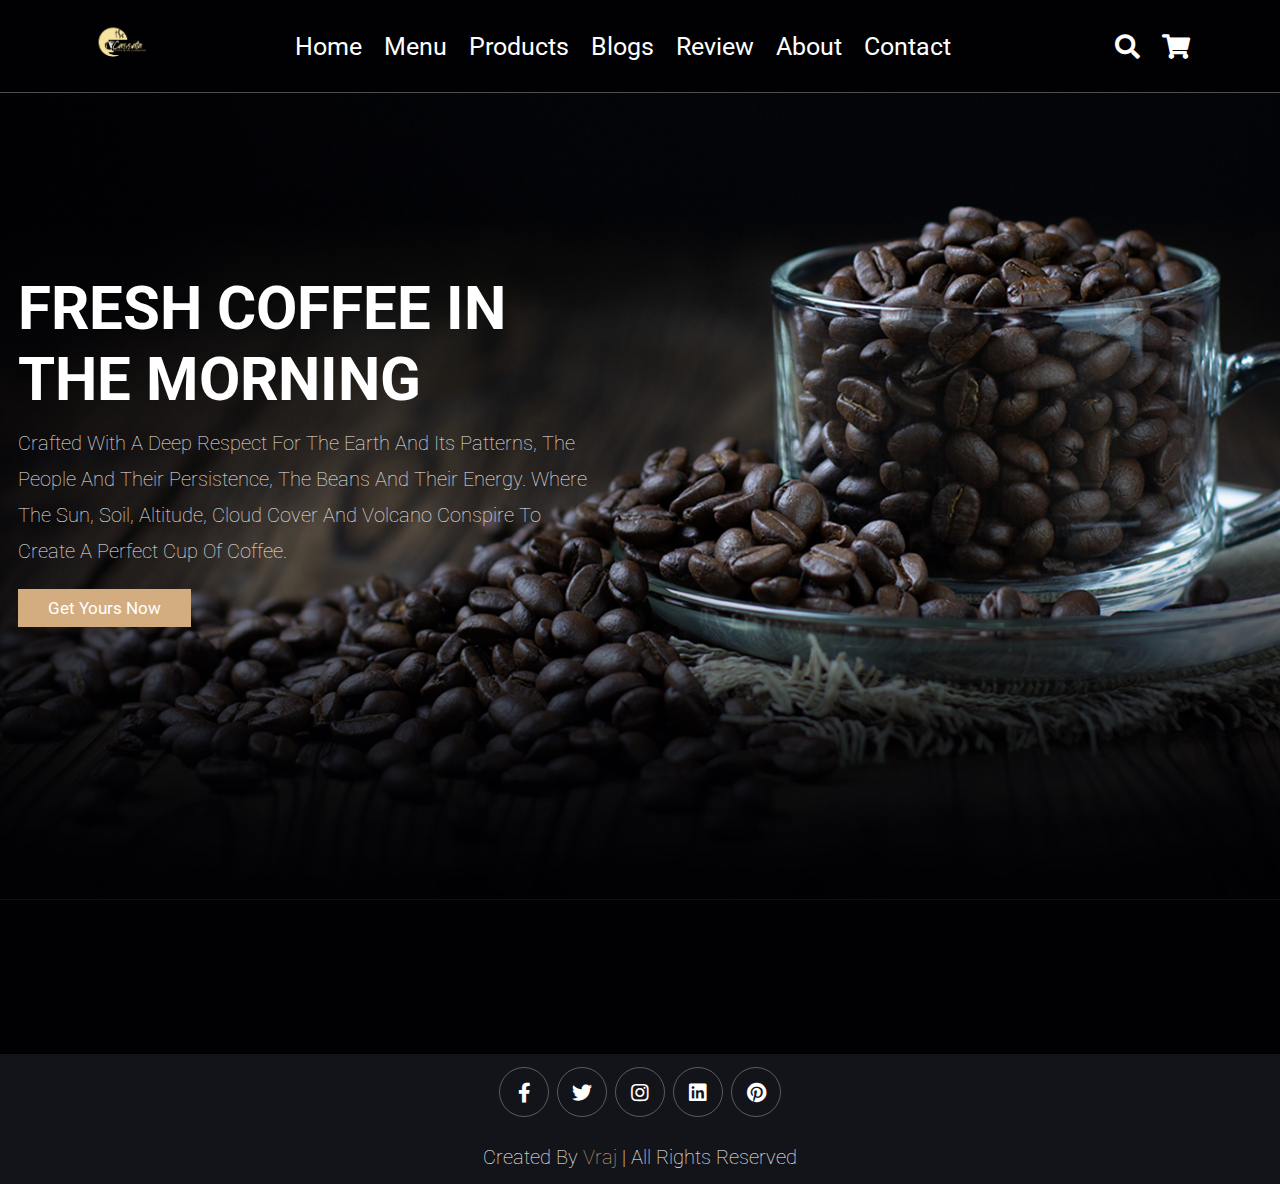
<file: index.html>
<!DOCTYPE html>
<html lang="en">

<head>
    <meta charset="UTF-8">
    <meta http-equiv="X-UA-Compatible" content="IE=edge">
    <meta name="viewport" content="width=device-width, initial-scale=1.0">
    <title>coffee shop VK2</title>

    <!-- font awesome cdn link  -->
    <link rel="stylesheet" href="https://cdnjs.cloudflare.com/ajax/libs/font-awesome/5.15.4/css/all.min.css">

    <!-- custom css file link  -->
    <link rel="stylesheet" href="style.css">


    <!-- link for js
    <script src="js1.js"></script>-->

</head>

<body>
    <!-- header section starts  -->

    <header class="header">

        <a href="index.html" class="logo">
            <img src="logo.png" alt="">
        </a>

        <nav class="navbar">
            <a href="index.html">home</a>
            <a href="menu.html" >menu</a>
            <a href="product.html" >products</a>
            <a href="blogs.html" >blogs</a>
            <a href="review.html" >review</a>
            <a href="about.html" >about</a>
            <a href="contact.html" >contact</a>

        </nav>

        <div class="icons">
            <div class="fas fa-search" id="search-btn"></div>
            <div class="fas fa-shopping-cart" id="cart-btn"></div>
            <div class="fas fa-bars" id="menu-btn"></div>
        </div>

        <div class="search-form">
            <input type="search" id="search-box" placeholder="search here...">
            <label for="search-box" class="fas fa-search"></label>
        </div>

        <div class="cart-items-container">
            <div class="cart-item">
                <span class="fas fa-times"></span>
                <img src="menu-4.png" alt="">
                <div class="content">
                    <h3>MOCHA</h3>
                    <div class="price">Rs.199/-</div>
                </div>
            </div>
            <div class="cart-item">
                <span class="fas fa-times"></span>
                <img src="menu-5.png" alt="">
                <div class="content">
                    <h3>LATTE</h3>
                    <div class="price">Rs.199/-</div>
                </div>
            </div>


            <a href="#" class="btn">checkout now</a>
        </div>

    </header>

    <!-- header section ends -->
    <!-- home section starts  -->

    <section class="home" id="home">

        <div class="content">
            <h3>fresh coffee in the morning</h3>
            <p>Crafted with a deep respect for the earth and its patterns, the people and their persistence, the beans
                and their energy. Where the sun, soil, altitude, cloud cover and volcano conspire to create a perfect
                cup of coffee.</p>
            <a href="#" class="btn">get yours now</a>
        </div>

    </section>

    <!-- home section ends -->

    <!-- footer section starts  -->

    <section class="footer">

        <div class="share">
            <a href="https://www.facebook.com/login/" class="fab fa-facebook-f"></a>
            <a href="#" class="fab fa-twitter"></a>
            <a href="#" class="fab fa-instagram"></a>
            <a href="#" class="fab fa-linkedin"></a>
            <a href="#" class="fab fa-pinterest"></a>
        </div>



        <div class="credit">created by <span>Vraj</span> | all rights reserved</div>

    </section>
   


    <!-- footer section ends -->
</body>
<script src="js1.js"></script>
</html>
</file>
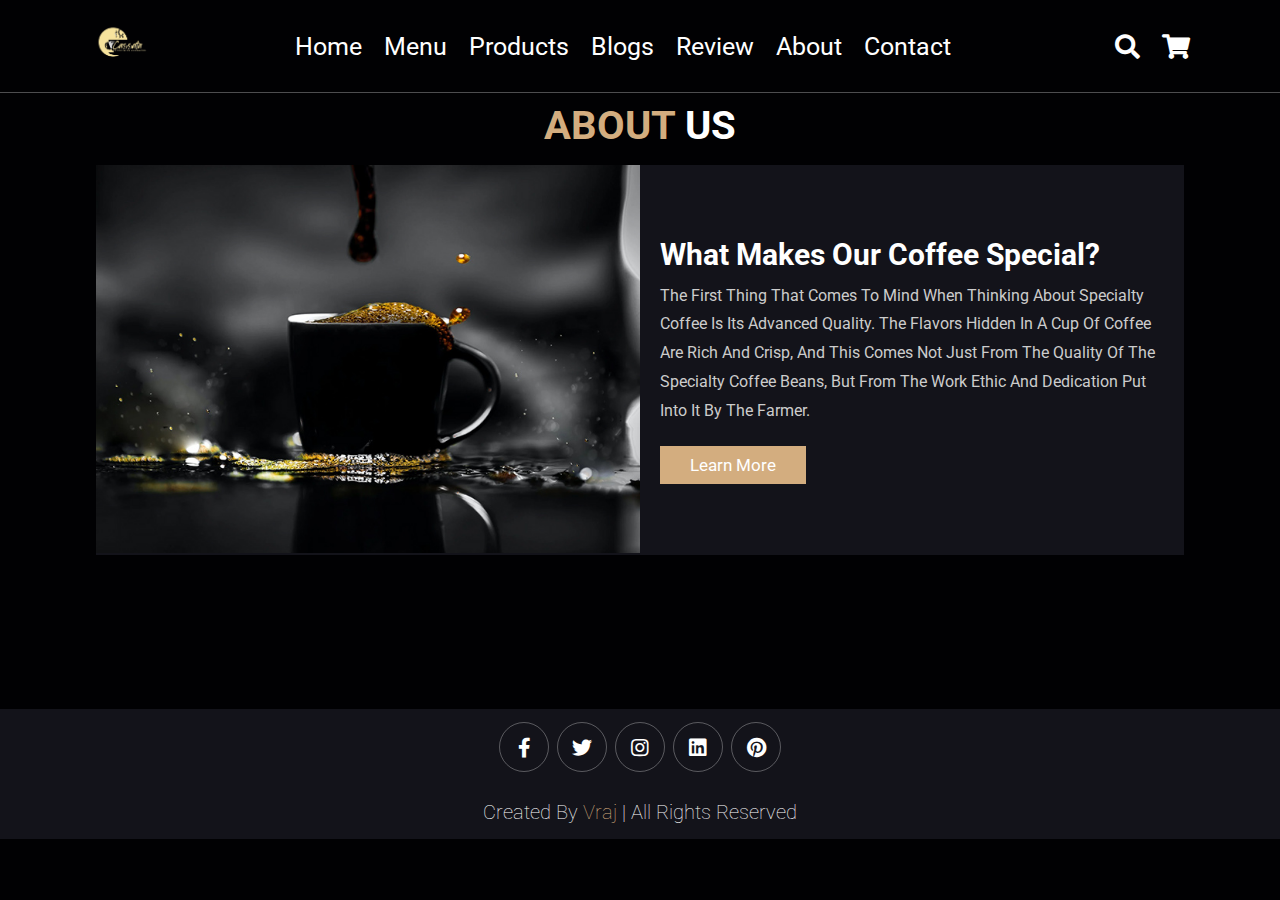
<file: about.html>
<!DOCTYPE html>
<html lang="en">

<head>
    <meta charset="UTF-8">
    <meta http-equiv="X-UA-Compatible" content="IE=edge">
    <meta name="viewport" content="width=device-width, initial-scale=1.0">
    <title>About Us</title>

    <!-- font awesome cdn link  -->
    <link rel="stylesheet" href="https://cdnjs.cloudflare.com/ajax/libs/font-awesome/5.15.4/css/all.min.css">

    <!-- custom css file link  -->
    <link rel="stylesheet" href="style.css">

    
</head>

<body>
    <!-- header section starts  -->

    <header class="header">

        <a href="index.html" class="logo">
            <img src="logo.png" alt="">
        </a>

        <nav class="navbar">
            <a href="index.html">home</a>
            <a href="menu.html" >menu</a>
            <a href="product.html" >products</a>
            <a href="blogs.html" >blogs</a>
            <a href="review.html" >review</a>
            <a href="about.html" >about</a>
            <a href="contact.html" >contact</a>

        </nav>

        <div class="icons">
            <div class="fas fa-search" id="search-btn"></div>
            <div class="fas fa-shopping-cart" id="cart-btn"></div>
            <div class="fas fa-bars" id="menu-btn"></div>
        </div>

        <div class="search-form">
            <input type="search" id="search-box" placeholder="search here...">
            <label for="search-box" class="fas fa-search"></label>
        </div>

        <div class="cart-items-container">
            <div class="cart-item">
                <span class="fas fa-times"></span>
                <img src="menu-4.png" alt="">
                <div class="content">
                    <h3>MOCHA</h3>
                    <div class="price">Rs.199/-</div>
                </div>
            </div>
            <div class="cart-item">
                <span class="fas fa-times"></span>
                <img src="menu-5.png" alt="">
                <div class="content">
                    <h3>LATTE</h3>
                    <div class="price">Rs.199/-</div>
                </div>
            </div>


            <a href="#" class="btn">checkout now</a>
        </div>

    </header>
    <!-- header section ends  -->
    
    <!-- about section starts  -->


    <section class="about" id="about">

        <h1 class="heading"> <span>about</span> us </h1>

        <div class="row">

            <div class="image">
                <img src="about-img.jpeg" alt="">
            </div>

            <div class="content">
                <h3>what makes our coffee special?</h3>
                <p>The first thing that comes to mind when thinking about specialty coffee is its advanced quality. The
                    flavors hidden in a cup of coffee are rich and crisp, and this comes not just from the quality of
                    the specialty coffee beans, but from the work ethic and dedication put into it by the farmer.</p>
                <a href="#" class="btn">learn more</a>
            </div>

        </div>

    </section>
    <!-- about section ends -->

    <!-- footer section starts  -->

    <section class="footer">

        <div class="share">
            <a href="https://www.facebook.com/login/" class="fab fa-facebook-f"></a>
            <a href="#" class="fab fa-twitter"></a>
            <a href="#" class="fab fa-instagram"></a>
            <a href="#" class="fab fa-linkedin"></a>
            <a href="#" class="fab fa-pinterest"></a>
        </div>



        <div class="credit">created by <span>Vraj</span> | all rights reserved</div>

    </section>

    <!-- footer section ends -->
</body>
 <!-- link for js-->
 <script src="js1.js"></script>
</html>
</file>
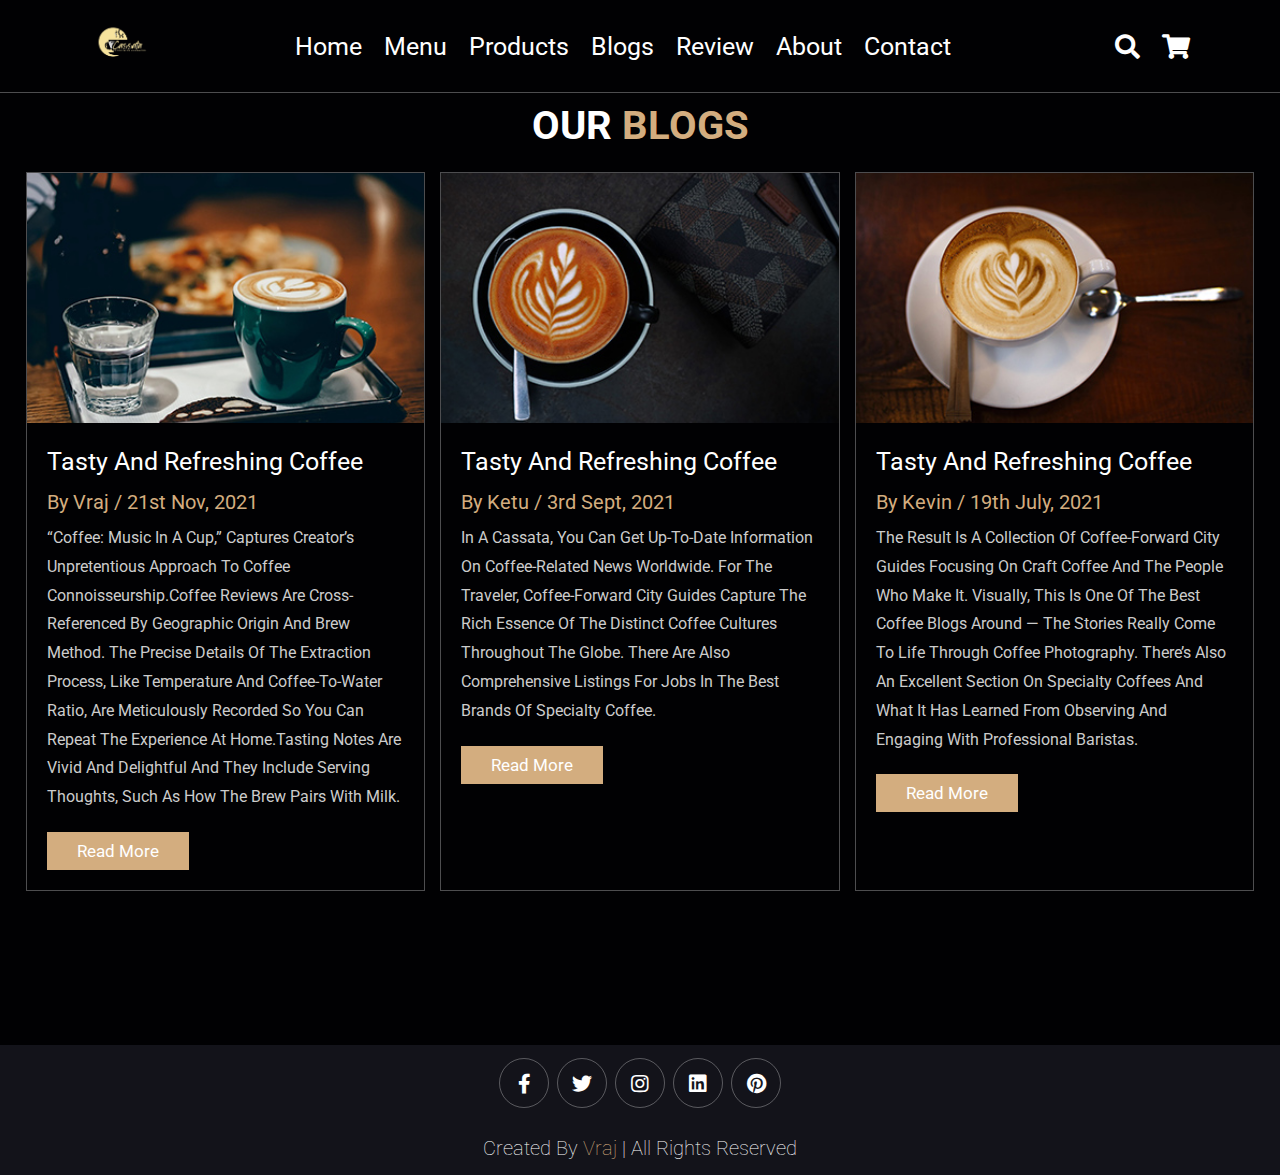
<file: blogs.html>
<!DOCTYPE html>
<html lang="en">

<head>
    <meta charset="UTF-8">
    <meta http-equiv="X-UA-Compatible" content="IE=edge">
    <meta name="viewport" content="width=device-width, initial-scale=1.0">
    <title>Blogs</title>

    <!-- font awesome cdn link  -->
    <link rel="stylesheet" href="https://cdnjs.cloudflare.com/ajax/libs/font-awesome/5.15.4/css/all.min.css">

    <!-- custom css file link  -->
    <link rel="stylesheet" href="style.css">


   
</head>

<body>
    <!-- header section starts  -->

    <header class="header">

        <a href="index.html" class="logo">
            <img src="logo.png" alt="">
        </a>

        <nav class="navbar">
            <a href="index.html">home</a>
            <a href="menu.html" >menu</a>
            <a href="product.html" >products</a>
            <a href="blogs.html" >blogs</a>
            <a href="review.html" >review</a>
            <a href="about.html" >about</a>
            <a href="contact.html" >contact</a>

        </nav>

        <div class="icons">
            <div class="fas fa-search" id="search-btn"></div>
            <div class="fas fa-shopping-cart" id="cart-btn"></div>
            <div class="fas fa-bars" id="menu-btn"></div>
        </div>

        <div class="search-form">
            <input type="search" id="search-box" placeholder="search here...">
            <label for="search-box" class="fas fa-search"></label>
        </div>

        <div class="cart-items-container">
            <div class="cart-item">
                <span class="fas fa-times"></span>
                <img src="menu-4.png" alt="">
                <div class="content">
                    <h3>MOCHA</h3>
                    <div class="price">Rs.199/-</div>
                </div>
            </div>
            <div class="cart-item">
                <span class="fas fa-times"></span>
                <img src="menu-5.png" alt="">
                <div class="content">
                    <h3>LATTE</h3>
                    <div class="price">Rs.199/-</div>
                </div>
            </div>


            <a href="#" class="btn">checkout now</a>
        </div>

    </header>
    <!-- header section ends  -->
    <!-- blogs section starts  -->

    <section class="blogs" id="blogs">

        <h1 class="heading"> our <span>blogs</span> </h1>

        <div class="box-container">

            <div class="box">
                <div class="image">
                    <img src="blog-1.jpeg" alt="">
                </div>
                <div class="content">
                    <a href="#" class="title">tasty and refreshing coffee</a>
                    <span>by Vraj / 21st Nov, 2021</span>
                    <p>“Coffee: Music in a Cup,” captures creator’s unpretentious approach to coffee
                        connoisseurship.Coffee reviews are cross-referenced by geographic origin and brew method.
                        The precise details of the extraction process, like temperature and coffee-to-water ratio, are
                        meticulously recorded so you can repeat the experience at home.Tasting notes are vivid and
                        delightful and they include serving thoughts, such as how the brew pairs with milk.</p>
                    <a href="#" class="btn">read more</a>
                </div>
            </div>

            <div class="box">
                <div class="image">
                    <img src="blog-2.jpeg" alt="">
                </div>
                <div class="content">
                    <a href="#" class="title">tasty and refreshing coffee</a>
                    <span>by Ketu / 3rd sept, 2021</span>
                    <p>In a Cassata, you can get up-to-date information on coffee-related news worldwide. For the
                        traveler, coffee-forward city guides capture the rich essence of the distinct coffee cultures
                        throughout the globe. There are also comprehensive listings for jobs in the best brands of
                        specialty coffee.</p>
                    <a href="#" class="btn">read more</a>
                </div>
            </div>

            <div class="box">
                <div class="image">
                    <img src="blog-3.jpeg" alt="">
                </div>
                <div class="content">
                    <a href="#" class="title">tasty and refreshing coffee</a>
                    <span>by Kevin / 19th july, 2021</span>
                    <p>The result is a collection of coffee-forward city guides focusing on craft coffee and the people
                        who make it. Visually, this is one of the best coffee blogs around — the stories really come to
                        life through coffee photography. There’s also an excellent section on specialty coffees
                        and what it has learned from observing and engaging with professional baristas.</p>
                    <a href="#" class="btn">read more</a>
                </div>
            </div>

        </div>

    </section>

    <!-- blogs section ends -->


    <!-- footer section starts  -->

    <section class="footer">

        <div class="share">
            <a href="https://www.facebook.com/login/" class="fab fa-facebook-f"></a>
            <a href="#" class="fab fa-twitter"></a>
            <a href="#" class="fab fa-instagram"></a>
            <a href="#" class="fab fa-linkedin"></a>
            <a href="#" class="fab fa-pinterest"></a>
        </div>



        <div class="credit">created by <span>Vraj</span> | all rights reserved</div>

    </section>

    <!-- footer section ends -->
</body>
 <!-- link for js-->
 <script src="js1.js"></script>
</html>
</file>
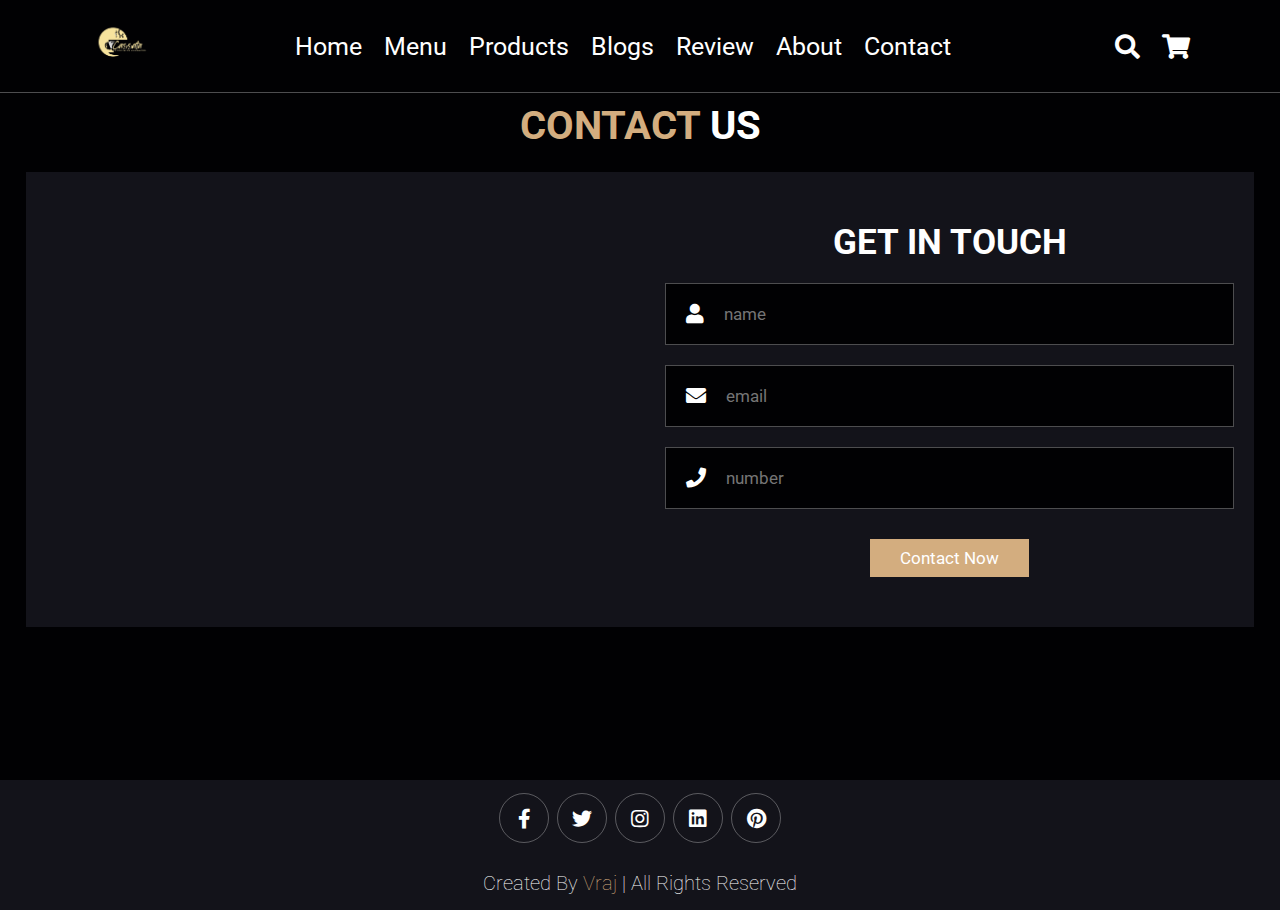
<file: contact.html>
<!DOCTYPE html>
<html lang="en">

<head>
    <meta charset="UTF-8">
    <meta http-equiv="X-UA-Compatible" content="IE=edge">
    <meta name="viewport" content="width=device-width, initial-scale=1.0">
    <title>contact</title>

    <!-- font awesome cdn link  -->
    <link rel="stylesheet" href="https://cdnjs.cloudflare.com/ajax/libs/font-awesome/5.15.4/css/all.min.css">

    <!-- custom css file link  -->
    <link rel="stylesheet" href="style.css">


    <!-- link for js-->
    <script src="js1.js"></script>
</head>

<body>
    <!-- header section starts  -->

    <header class="header">

        <a href="index.html" class="logo">
            <img src="logo.png" alt="">
        </a>

        <nav class="navbar">
            <a href="index.html">home</a>
            <a href="menu.html" >menu</a>
            <a href="product.html" >products</a>
            <a href="blogs.html" >blogs</a>
            <a href="review.html" >review</a>
            <a href="about.html" >about</a>
            <a href="contact.html" >contact</a>

        </nav>

        <div class="icons">
            <div class="fas fa-search" id="search-btn"></div>
            <div class="fas fa-shopping-cart" id="cart-btn"></div>
            <div class="fas fa-bars" id="menu-btn"></div>
        </div>

        <div class="search-form">
            <input type="search" id="search-box" placeholder="search here...">
            <label for="search-box" class="fas fa-search"></label>
        </div>

        <div class="cart-items-container">
            <div class="cart-item">
                <span class="fas fa-times"></span>
                <img src="menu-4.png" alt="">
                <div class="content">
                    <h3>MOCHA</h3>
                    <div class="price">Rs.199/-</div>
                </div>
            </div>
            <div class="cart-item">
                <span class="fas fa-times"></span>
                <img src="menu-5.png" alt="">
                <div class="content">
                    <h3>LATTE</h3>
                    <div class="price">Rs.199/-</div>
                </div>
            </div>


            <a href="#" class="btn">checkout now</a>
        </div>

    </header>
    <!-- header section ends  -->
    <!-- contact section starts  -->

    <section class="contact" id="contact">

        <h1 class="heading"> <span>contact</span> us </h1>

        <div class="row">

            <iframe class="map"
                src="https://www.google.com/maps/embed?pb=!1m18!1m12!1m3!1d29373.765509953602!2d72.61145914487138!3d23.03402553086318!2m3!1f0!2f0!3f0!3m2!1i1024!2i768!4f13.1!3m3!1m2!1s0x395e868fa8596d0f%3A0xdec188f84761ba05!2sBapunagar%2C%20Ahmedabad%2C%20Gujarat%20380038!5e0!3m2!1sen!2sin!4v1665220913509!5m2!1sen!2sin"
                width="600" height="450" style="border:0;" allowfullscreen="" loading="lazy"
                referrerpolicy="no-referrer-when-downgrade"></iframe>
            <form action="">
                <h3>get in touch</h3>
                <div class="inputBox">
                    <span class="fas fa-user"></span>
                    <input type="text" placeholder="name">
                </div>
                <div class="inputBox">
                    <span class="fas fa-envelope"></span>
                    <input type="email" placeholder="email">
                </div>
                <div class="inputBox">
                    <span class="fas fa-phone"></span>
                    <input type="number" placeholder="number">
                </div>
                <input type="submit" value="contact now" class="btn">
            </form>

        </div>

    </section>

    <!-- contact section ends -->

     <!-- footer section starts  -->

     <section class="footer">

        <div class="share">
            <a href="https://www.facebook.com/login/" class="fab fa-facebook-f"></a>
            <a href="#" class="fab fa-twitter"></a>
            <a href="#" class="fab fa-instagram"></a>
            <a href="#" class="fab fa-linkedin"></a>
            <a href="#" class="fab fa-pinterest"></a>
        </div>



        <div class="credit">created by <span>Vraj</span> | all rights reserved</div>

    </section>

    <!-- footer section ends -->
</body>

</html>
</file>
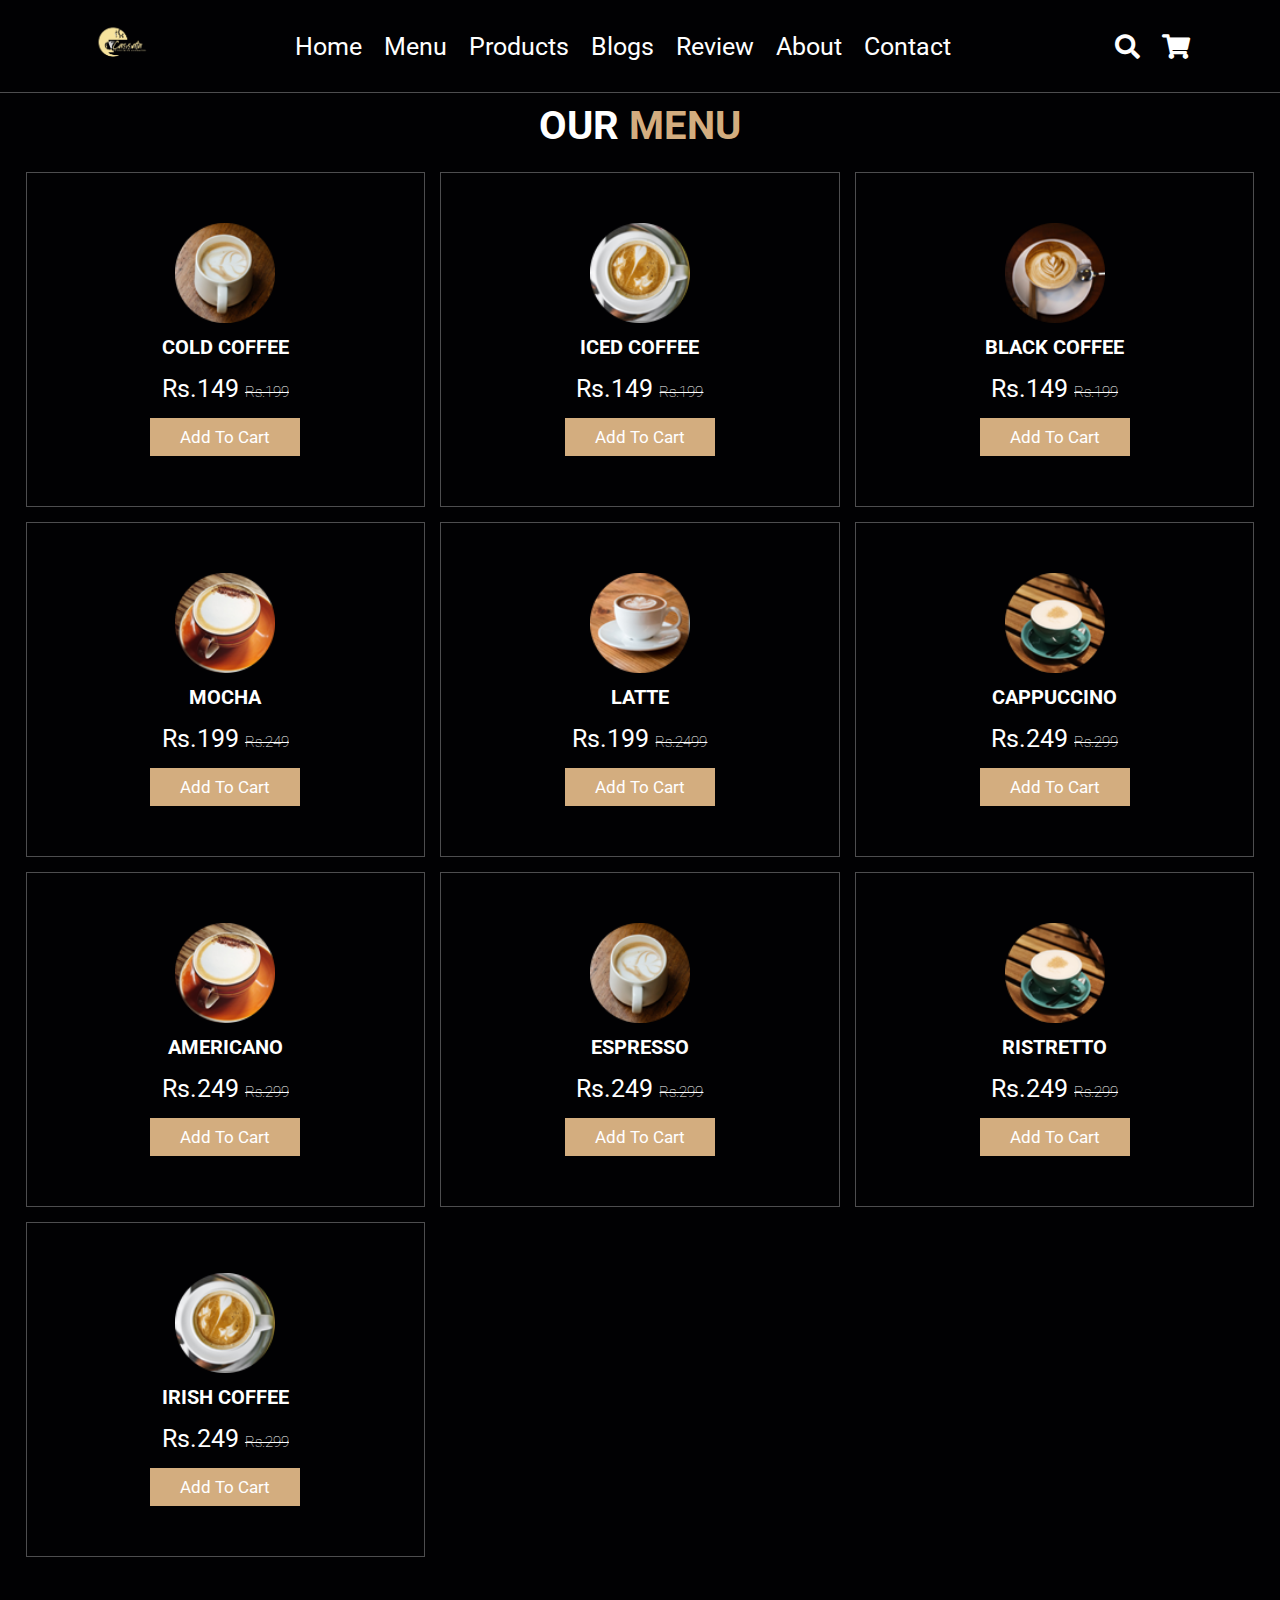
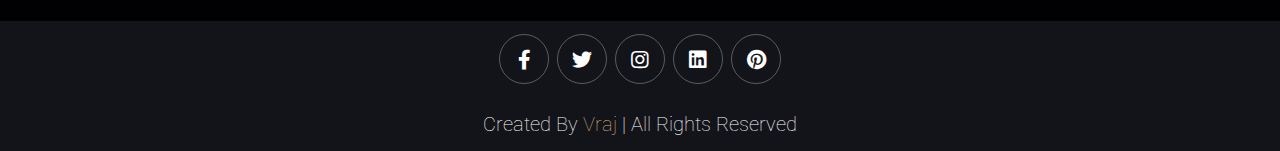
<file: menu.html>
<!DOCTYPE html>
<html lang="en">

<head>
    <meta charset="UTF-8">
    <meta http-equiv="X-UA-Compatible" content="IE=edge">
    <meta name="viewport" content="width=device-width, initial-scale=1.0">
    <title>Menu</title>

    <!-- font awesome cdn link  -->
    <link rel="stylesheet" href="https://cdnjs.cloudflare.com/ajax/libs/font-awesome/5.15.4/css/all.min.css">

    <!-- custom css file link  -->
    <link rel="stylesheet" href="style.css">


    
</head>

<body>
    <!-- header section starts  -->

    <header class="header">

        <a href="index.html" class="logo">
            <img src="logo.png" alt="">
        </a>

        <nav class="navbar">
            <a href="index.html">home</a>
            <a href="menu.html" >menu</a>
            <a href="product.html" >products</a>
            <a href="blogs.html" >blogs</a>
            <a href="review.html" >review</a>
            <a href="about.html" >about</a>
            <a href="contact.html" >contact</a>

        </nav>

        <div class="icons">
            <div class="fas fa-search" id="search-btn"></div>
            <div class="fas fa-shopping-cart" id="cart-btn"></div>
            <div class="fas fa-bars" id="menu-btn"></div>
        </div>

        <div class="search-form">
            <input type="search" id="search-box" placeholder="search here...">
            <label for="search-box" class="fas fa-search"></label>
        </div>

        <div class="cart-items-container">
            <div class="cart-item">
                <span class="fas fa-times"></span>
                <img src="menu-4.png" alt="">
                <div class="content">
                    <h3>MOCHA</h3>
                    <div class="price">Rs.199/-</div>
                </div>
            </div>
            <div class="cart-item">
                <span class="fas fa-times"></span>
                <img src="menu-5.png" alt="">
                <div class="content">
                    <h3>LATTE</h3>
                    <div class="price">Rs.199/-</div>
                </div>
            </div>


            <a href="#" class="btn">checkout now</a>
        </div>

    </header>

    <!-- header section ends -->
    <!-- menu section starts  -->

    <section class="menu" id="menu">

        <h1 class="heading"> our <span>menu</span> </h1>

        <div class="box-container">

            <div class="box">
                <img src="menu-1.png" alt="">
                <h3>COLD COFFEE</h3>
                <div class="price">Rs.149 <span>Rs.199</span></div>
                <a href="#" class="btn">add to cart</a>
            </div>

            <div class="box">
                <img src="menu-2.png" alt="">
                <h3>ICED COFFEE</h3>
                <div class="price">Rs.149 <span>Rs.199</span></div>
                <a href="#" class="btn">add to cart</a>
            </div>

            <div class="box">
                <img src="menu-3.png" alt="">
                <h3>BLACK COFFEE</h3>
                <div class="price">Rs.149 <span>Rs.199</span></div>
                <a href="#" class="btn">add to cart</a>
            </div>

            <div class="box">
                <img src="menu-4.png" alt="">
                <h3>MOCHA</h3>
                <div class="price">Rs.199 <span>Rs.249</span></div>
                <a href="#" class="btn">add to cart</a>
            </div>

            <div class="box">
                <img src="menu-5.png" alt="">
                <h3>LATTE</h3>
                <div class="price">Rs.199 <span>Rs.2499</span></div>
                <a href="#" class="btn">add to cart</a>
            </div>

            <div class="box">
                <img src="menu-6.png" alt="">
                <h3>CAPPUCCINO</h3>
                <div class="price">Rs.249 <span>Rs.299</span></div>
                <a href="#" class="btn">add to cart</a>
            </div>
            <div class="box">
                <img src="menu-7.png" alt="">
                <h3>AMERICANO</h3>
                <div class="price">Rs.249 <span>Rs.299</span></div>
                <a href="#" class="btn">add to cart</a>
            </div>
            <div class="box">
                <img src="menu-8.png" alt="">
                <h3>ESPRESSO</h3>
                <div class="price">Rs.249 <span>Rs.299</span></div>
                <a href="#" class="btn">add to cart</a>
            </div>
            <div class="box">
                <img src="menu-6.png" alt="">
                <h3>RISTRETTO</h3>
                <div class="price">Rs.249 <span>Rs.299</span></div>
                <a href="#" class="btn">add to cart</a>
            </div>
            <div class="box">
                <img src="menu-10.png" alt="">
                <h3>IRISH COFFEE</h3>
                <div class="price">Rs.249 <span>Rs.299</span></div>
                <a href="#" class="btn">add to cart</a>
            </div>

        </div>

    </section>

    <!-- footer section starts  -->

    <section class="footer">

        <div class="share">
            <a href="https://www.facebook.com/login/" class="fab fa-facebook-f"></a>
            <a href="#" class="fab fa-twitter"></a>
            <a href="#" class="fab fa-instagram"></a>
            <a href="#" class="fab fa-linkedin"></a>
            <a href="#" class="fab fa-pinterest"></a>
        </div>



        <div class="credit">created by <span>Vraj</span> | all rights reserved</div>

    </section>

    <!-- footer section ends -->
</body>
 <!-- link for js-->
 <script src="js1.js"></script>
</html>
</file>
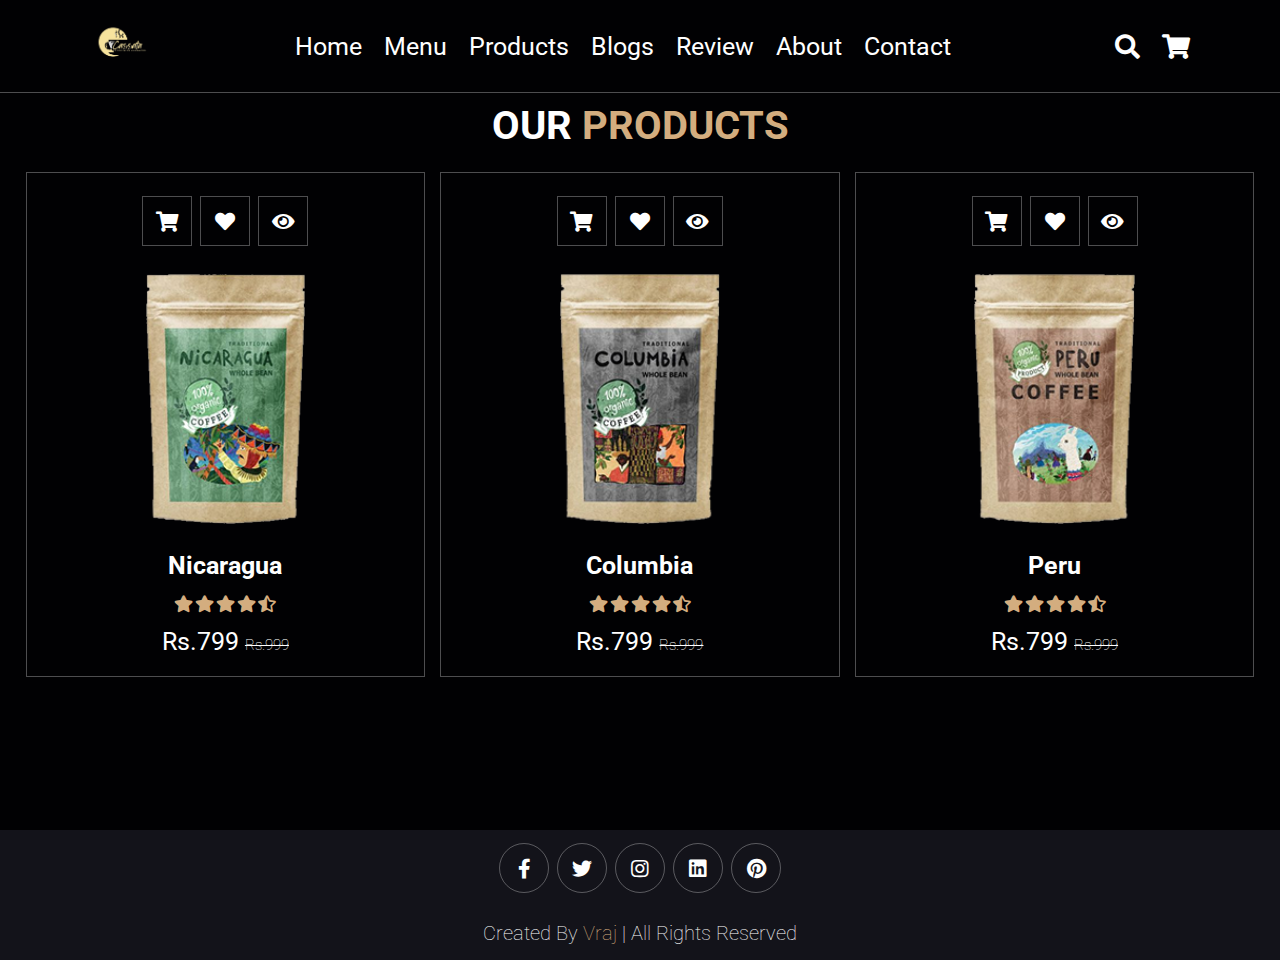
<file: product.html>
<!DOCTYPE html>
<html lang="en">

<head>
    <meta charset="UTF-8">
    <meta http-equiv="X-UA-Compatible" content="IE=edge">
    <meta name="viewport" content="width=device-width, initial-scale=1.0">
    <title>Product by Vk2</title>

    <!-- font awesome cdn link  -->
    <link rel="stylesheet" href="https://cdnjs.cloudflare.com/ajax/libs/font-awesome/5.15.4/css/all.min.css">

    <!-- custom css file link  -->
    <link rel="stylesheet" href="style.css">



</head>

<body>
    <!-- header section starts  -->

    <header class="header">

        <a href="index.html" class="logo">
            <img src="logo.png" alt="">
        </a>

        <nav class="navbar">
            <a href="index.html">home</a>
            <a href="menu.html" >menu</a>
            <a href="product.html" >products</a>
            <a href="blogs.html" >blogs</a>
            <a href="review.html" >review</a>
            <a href="about.html" >about</a>
            <a href="contact.html" >contact</a>

        </nav>

        <div class="icons">
            <div class="fas fa-search" id="search-btn"></div>
            <div class="fas fa-shopping-cart" id="cart-btn"></div>
            <div class="fas fa-bars" id="menu-btn"></div>
        </div>

        <div class="search-form">
            <input type="search" id="search-box" placeholder="search here...">
            <label for="search-box" class="fas fa-search"></label>
        </div>

        <div class="cart-items-container">
            <div class="cart-item">
                <span class="fas fa-times"></span>
                <img src="menu-4.png" alt="">
                <div class="content">
                    <h3>MOCHA</h3>
                    <div class="price">Rs.199/-</div>
                </div>
            </div>
            <div class="cart-item">
                <span class="fas fa-times"></span>
                <img src="menu-5.png" alt="">
                <div class="content">
                    <h3>LATTE</h3>
                    <div class="price">Rs.199/-</div>
                </div>
            </div>


            <a href="#" class="btn">checkout now</a>
        </div>

    </header>
    <!-- header section ends  -->

    <!-- product section starts -->
    <section class="products" id="products">

        <h1 class="heading"> our <span>products</span> </h1>

        <div class="box-container">

            <div class="box">
                <div class="icons">
                    <a href="#" class="fas fa-shopping-cart"></a>
                    <a href="#" class="fas fa-heart"></a>
                    <a href="#" class="fas fa-eye"></a>
                </div>
                <div class="image">
                    <img src="product-1.png" alt="">
                </div>
                <div class="content">
                    <h3>Nicaragua</h3>
                    <div class="stars">
                        <i class="fas fa-star"></i>
                        <i class="fas fa-star"></i>
                        <i class="fas fa-star"></i>
                        <i class="fas fa-star"></i>
                        <i class="fas fa-star-half-alt"></i>
                    </div>
                    <div class="price">Rs.799 <span>Rs.999</span></div>
                </div>
            </div>

            <div class="box">
                <div class="icons">
                    <a href="#" class="fas fa-shopping-cart"></a>
                    <a href="#" class="fas fa-heart"></a>
                    <a href="#" class="fas fa-eye"></a>
                </div>
                <div class="image">
                    <img src="product-2.png" alt="">
                </div>
                <div class="content">
                    <h3>Columbia</h3>
                    <div class="stars">
                        <i class="fas fa-star"></i>
                        <i class="fas fa-star"></i>
                        <i class="fas fa-star"></i>
                        <i class="fas fa-star"></i>
                        <i class="fas fa-star-half-alt"></i>
                    </div>
                    <div class="price">Rs.799 <span>Rs.999</span></div>
                </div>
            </div>

            <div class="box">
                <div class="icons">
                    <a href="#" class="fas fa-shopping-cart"></a>
                    <a href="#" class="fas fa-heart"></a>
                    <a href="#" class="fas fa-eye"></a>
                </div>
                <div class="image">
                    <img src="product-3.png" alt="">
                </div>
                <div class="content">
                    <h3>Peru</h3>
                    <div class="stars">
                        <i class="fas fa-star"></i>
                        <i class="fas fa-star"></i>
                        <i class="fas fa-star"></i>
                        <i class="fas fa-star"></i>
                        <i class="fas fa-star-half-alt"></i>
                    </div>
                    <div class="price">Rs.799 <span>Rs.999</span></div>
                </div>
            </div>

        </div>

    </section>
    <!-- product section ends -->


    <!-- footer section starts  -->

    <section class="footer">

        <div class="share">
            <a href="https://www.facebook.com/login/" class="fab fa-facebook-f"></a>
            <a href="#" class="fab fa-twitter"></a>
            <a href="#" class="fab fa-instagram"></a>
            <a href="#" class="fab fa-linkedin"></a>
            <a href="#" class="fab fa-pinterest"></a>
        </div>



        <div class="credit">created by <span>Vraj</span> | all rights reserved</div>

    </section>

    <!-- footer section ends -->
</body>
 <!-- link for js-->
 <script src="js1.js"></script>
</html>
</file>
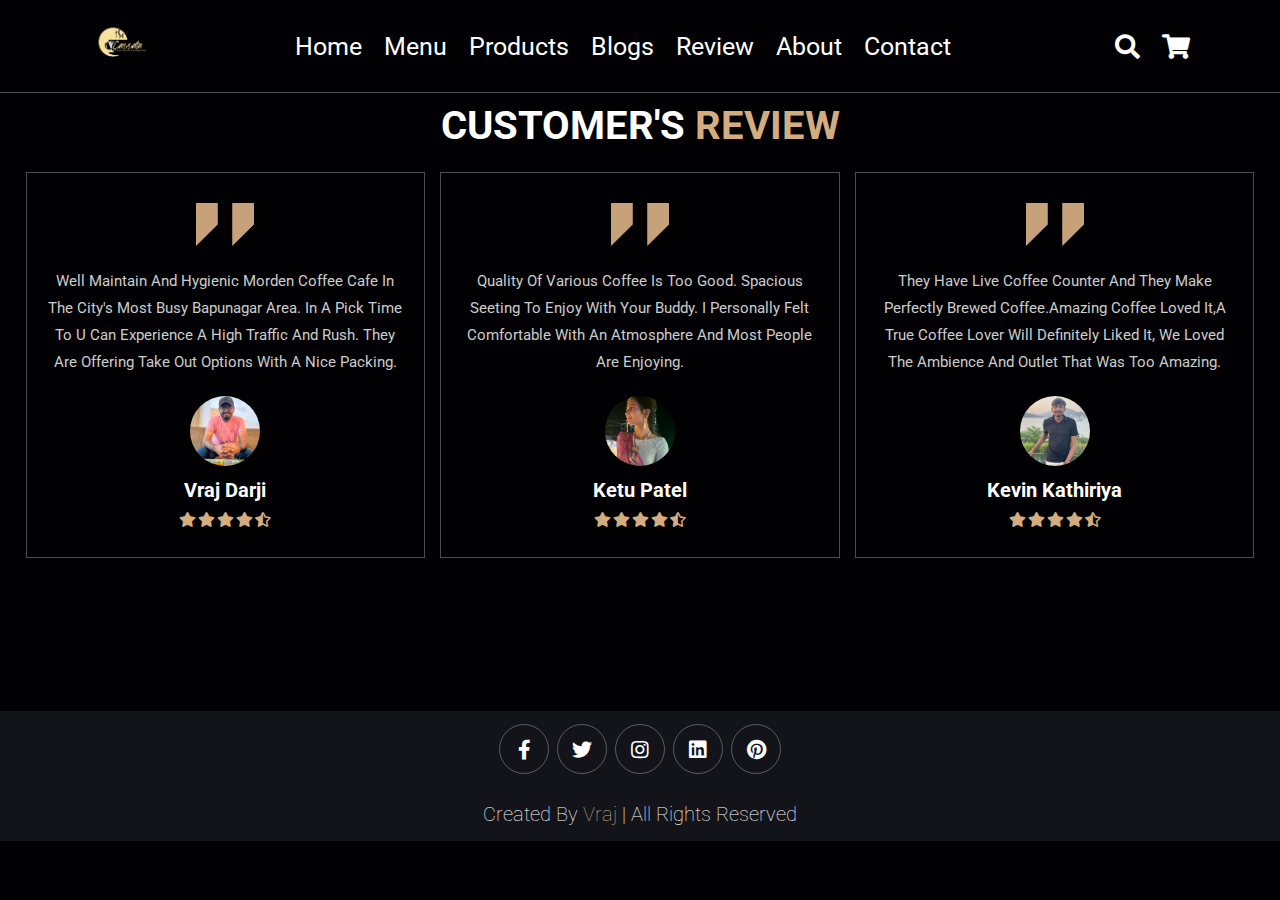
<file: review.html>
<!DOCTYPE html>
<html lang="en">

<head>
    <meta charset="UTF-8">
    <meta http-equiv="X-UA-Compatible" content="IE=edge">
    <meta name="viewport" content="width=device-width, initial-scale=1.0">
    <title>Review</title>

    <!-- font awesome cdn link  -->
    <link rel="stylesheet" href="https://cdnjs.cloudflare.com/ajax/libs/font-awesome/5.15.4/css/all.min.css">

    <!-- custom css file link  -->
    <link rel="stylesheet" href="style.css">


   
</head>

<body>
    <!-- header section starts  -->

    <header class="header">

        <a href="index.html" class="logo">
            <img src="logo.png" alt="">
        </a>

        <nav class="navbar">
            <a href="index.html">home</a>
            <a href="menu.html" >menu</a>
            <a href="product.html" >products</a>
            <a href="blogs.html" >blogs</a>
            <a href="review.html" >review</a>
            <a href="about.html" >about</a>
            <a href="contact.html" >contact</a>

        </nav>

        <div class="icons">
            <div class="fas fa-search" id="search-btn"></div>
            <div class="fas fa-shopping-cart" id="cart-btn"></div>
            <div class="fas fa-bars" id="menu-btn"></div>
        </div>

        <div class="search-form">
            <input type="search" id="search-box" placeholder="search here...">
            <label for="search-box" class="fas fa-search"></label>
        </div>

        <div class="cart-items-container">
            <div class="cart-item">
                <span class="fas fa-times"></span>
                <img src="menu-4.png" alt="">
                <div class="content">
                    <h3>MOCHA</h3>
                    <div class="price">Rs.199/-</div>
                </div>
            </div>
            <div class="cart-item">
                <span class="fas fa-times"></span>
                <img src="menu-5.png" alt="">
                <div class="content">
                    <h3>LATTE</h3>
                    <div class="price">Rs.199/-</div>
                </div>
            </div>


            <a href="#" class="btn">checkout now</a>
        </div>

    </header>
    <!-- header section ends  -->
    <!-- review section starts  -->

    <section class="review" id="review">

        <h1 class="heading"> customer's <span>review</span> </h1>

        <div class="box-container">

            <div class="box">
                <img src="quote-img.png" alt="" class="quote">
                <p>Well maintain and hygienic Morden Coffee cafe in the city's most busy Bapunagar Area. In a pick time
                    to u can experience a High traffic and rush. They are offering take out options with a nice packing.
                </p>
                <img src="pic-1.png" class="user" alt="">
                <h3>Vraj Darji</h3>
                <div class="stars">
                    <i class="fas fa-star"></i>
                    <i class="fas fa-star"></i>
                    <i class="fas fa-star"></i>
                    <i class="fas fa-star"></i>
                    <i class="fas fa-star-half-alt"></i>
                </div>
            </div>

            <div class="box">
                <img src="quote-img.png" alt="" class="quote">
                <p>Quality of various coffee is too good. Spacious Seeting to enjoy with your buddy. I personally felt
                    comfortable with an atmosphere and most people are enjoying.
                </p>
                <img src="pic-2.png" class="user" alt="">
                <h3>Ketu Patel</h3>
                <div class="stars">
                    <i class="fas fa-star"></i>
                    <i class="fas fa-star"></i>
                    <i class="fas fa-star"></i>
                    <i class="fas fa-star"></i>
                    <i class="fas fa-star-half-alt"></i>
                </div>
            </div>

            <div class="box">
                <img src="quote-img.png" alt="" class="quote">
                <p>They have live coffee counter and they make perfectly brewed coffee.Amazing coffee loved it,a true
                    coffee lover will definitely liked it,
                    we loved the ambience and outlet that was too amazing.
                </p>
                <img src="pic-3.png" class="user" alt="">
                <h3>Kevin Kathiriya</h3>
                <div class="stars">
                    <i class="fas fa-star"></i>
                    <i class="fas fa-star"></i>
                    <i class="fas fa-star"></i>
                    <i class="fas fa-star"></i>
                    <i class="fas fa-star-half-alt"></i>
                </div>
            </div>

        </div>

    </section>

    <!-- review section ends -->
    <!-- footer section starts  -->

    <section class="footer">

        <div class="share">
            <a href="https://www.facebook.com/login/" class="fab fa-facebook-f"></a>
            <a href="#" class="fab fa-twitter"></a>
            <a href="#" class="fab fa-instagram"></a>
            <a href="#" class="fab fa-linkedin"></a>
            <a href="#" class="fab fa-pinterest"></a>
        </div>



        <div class="credit">created by <span>Vraj</span> | all rights reserved</div>

    </section>

    <!-- footer section ends -->
</body>
 <!-- link for js-->
 <script src="js1.js"></script>
</html>
</file>
<file: style.css>
@import url('https://fonts.googleapis.com/css2?family=Roboto:wght@100;300;400;500;700&display=swap');
/*css for over all web site*/
:root {
    --main-color: #d3ad7f;
    --black: #13131a;
    --bg: #010103;
    --border: .1rem solid rgba(255, 255, 255, .3);
}

* {
    font-family: 'Roboto', sans-serif;
    margin: 0;
    padding: 0;
    box-sizing: border-box;
    outline: none;
    border: none;
    text-decoration: none;
    text-transform: capitalize;
    transition: .2s linear;
}

html {
    font-size: 62.5%;
    overflow-x: hidden;
    scroll-padding-top: 9rem;
    scroll-behavior: smooth;
}

html::-webkit-scrollbar {
    width: .8rem;
}

html::-webkit-scrollbar-track {
    background: transparent;
}

html::-webkit-scrollbar-thumb {
    background: #fff;
    border-radius: 5rem;
}

body {
    background: var(--bg);
}

.btn {
    margin-top: 1rem;
    display: inline-block;
    padding: .9rem 3rem;
    font-size: 1.7rem;
    color: #fff;
    background: var(--main-color);
    cursor: pointer;
}

.btn:hover {
    letter-spacing: .2rem;
}
.heading{
    text-align: center;
    color:#fff;
    text-transform: uppercase;
    padding-bottom: 3.5rem;
    font-size: 4rem;
    margin-top: 8%;
    margin-bottom: -8%;
}

.heading span{
    color:var(--main-color);
    text-transform: uppercase;
}

/* css for nav bar*/

.header {
    background: var(--bg);
    display: flex;
    align-items: center;
    justify-content: space-between;
    padding: 1.5rem 7%;
    border-bottom: var(--border);
    position: fixed;
    top: 0;
    left: 0;
    right: 0;
    z-index: 1000;
}

.header .logo img {
    height: 6rem;
}

.header .navbar a {
    margin: 0 1rem;
    font-size: 2.5rem;
    color: #fff;
}

.header .navbar a:hover {
    color: var(--main-color);
    border-bottom: .1rem solid var(--main-color);
    padding-bottom: .5rem;
}

.header .icons div {
    color: #fff;
    cursor: pointer;
    font-size: 2.5rem;
    margin-left: 2rem;
}

.header .icons div:hover {
    color: var(--main-color);
}

#menu-btn{
    display: none;
}
.header .search-form {
    position: absolute;
    top: 115%;
    right: 7%;
    background: #fff;
    width: 50rem;
    height: 5rem;
    display: flex;
    align-items: center;
    transform: scaleY(0);
    transform-origin: top;
}

.header .search-form.active {
    transform: scaleY(1);
}

.header .search-form input {
    height: 100%;
    width: 100%;
    font-size: 1.6rem;
    color: var(--black);
    padding: 1rem;
    text-transform: none;
}

.header .search-form label {
    cursor: pointer;
    font-size: 2.2rem;
    margin-right: 1.5rem;
    color: var(--black);
}

.header .search-form label:hover {
    color: aqua;
}

.header .cart-items-container {
    position: absolute;
    top: 100%;
    right: -100%;
    height: calc(100vh - 9.5rem);
    width: 35rem;
    background: #fff;
    padding: 0 1.5rem;
}

.header .cart-items-container.active {
    right: 0;
}

.header .cart-items-container .cart-item {
    position: relative;
    margin: 2rem 0;
    display: flex;
    align-items: center;
    gap: 1.5rem;
}

.header .cart-items-container .cart-item .fa-times {
    position: absolute;
    top: 1rem;
    right: 1rem;
    font-size: 2rem;
    cursor: pointer;
    color: var(--black);
}

.header .cart-items-container .cart-item .fa-times:hover {
    color: var(--main-color);
}

.header .cart-items-container .cart-item img {
    height: 7rem;
}

.header .cart-items-container .cart-item .content h3 {
    font-size: 2rem;
    color: var(--black);
    padding-bottom: .5rem;
}

.header .cart-items-container .cart-item .content .price {
    font-size: 1.5rem;
    color: var(--main-color);
}

.header .cart-items-container .btn {
    width: 100%;
    text-align: center;
}


/* css for home screen */
.home {
    min-height: 100vh;
    display: flex;
    align-items: center;
    background: url(home-img.jpeg) no-repeat;
    background-size: cover;
    background-position: center;
}

.home .content {
    max-width: 60rem;
}

.home .content h3 {
    font-size: 6rem;
    text-transform: uppercase;
    color: #fff;
    margin-left: 3%;
}

.home .content p {
    font-size: 2rem;
    font-weight: lighter;
    line-height: 1.8;
    padding: 1rem 0;
    color: #eee;
    margin-left: 3%;
}
.home .content a{
    margin-left: 3%;
}


/* css for footer*/
.footer{
    background:var(--black);
    text-align: center;
}

.footer .share{
    padding:1rem 0;
}

.footer .share a{
    height: 5rem;
    width: 5rem;
    line-height: 5rem;
    font-size: 2rem;
    color:#fff;
    border:var(--border);
    margin:.3rem;
    border-radius: 50%;
}

.footer .share a:hover{
    background-color: var(--main-color);
}
.footer .credit{
    font-size: 2rem;
    color:#fff;
    font-weight: lighter;
    padding:1.5rem;
}

.footer .credit span{
    color:var(--main-color);
}


/* --------------------------------menu----------------------------------- */

.menu .box-container{
    
    display: grid;
    grid-template-columns: repeat(auto-fit, minmax(30rem, 1fr));
    gap:1.5rem;
    margin: 7% 2% -7% 2%;
    

}

.menu .box-container .box{
    padding:5rem;
    text-align: center;
    border:var(--border);    
}

.menu .box-container .box img{
    height: 10rem;
}

.menu .box-container .box h3{
    color: #fff;
    font-size: 2rem;
    padding:1rem 0;
}

.menu .box-container .box .price{
    color: #fff;
    font-size: 2.5rem;
    padding:.5rem 0;
}

.menu .box-container .box .price span{
    font-size: 1.5rem;
    text-decoration: line-through;
    font-weight: lighter;
}

.menu .box-container .box:hover{
    background:#fff;
}

.menu .box-container .box:hover > *{
    color:var(--black);
}
.footer .share{
    padding:1rem 0;
    margin-top: 12%;
}

/* --------------------------------products----------------------------------- */

.products .box-container{
    display: grid;
    grid-template-columns: repeat(auto-fit, minmax(30rem, 1fr));
    gap:1.5rem;
    margin: 7% 2% 5% 2%;
    
}

.products .box-container .box{
    text-align: center;
    border:var(--border);
    padding: 2rem;
}

.products .box-container .box .icons a{
    height: 5rem;
    width: 5rem;
    line-height: 5rem;
    font-size: 2rem;
    border:var(--border);
    color:#fff;
    margin:.3rem;
}

.products .box-container .box .icons a:hover{
    background:var(--main-color);
}

.products .box-container .box .image{
    padding: 2.5rem 0;
}

.products .box-container .box .image img{
    height: 25rem;
}

.products .box-container .box .content h3{
    color:#fff;
    font-size: 2.5rem;
}

.products .box-container .box .content .stars{
    padding: 1.5rem;
}

.products .box-container .box .content .stars i{
    font-size: 1.7rem;
    color: var(--main-color);
}

.products .box-container .box .content .price{
    color:#fff;
    font-size: 2.5rem;
}

.products .box-container .box .content .price span{
    text-decoration: line-through;
    font-weight: lighter;
    font-size: 1.5rem;
}

/* --------------------------------blogs----------------------------------- */

.blogs .box-container{
    display: grid;
    grid-template-columns: repeat(auto-fit, minmax(30rem, 1fr));
    gap:1.5rem;
    margin: 7% 2% 5% 2% ;
}

.blogs .box-container .box{
    border:var(--border);    
}

.blogs .box-container .box .image{
    height: 25rem;
    overflow:hidden;
    width: 100%;
}

.blogs .box-container .box .image img{
    height: 100%;
    object-fit: cover;
    width: 100%;
}

.blogs .box-container .box:hover .image img{
    transform: scale(1.2);
}

.blogs .box-container .box .content{
    padding:2rem;
}

.blogs .box-container .box .content .title{
    font-size: 2.5rem;
    line-height: 1.5;
    color:#fff;
}

.blogs .box-container .box .content .title:hover{
    color:var(--main-color);
}

.blogs .box-container .box .content span{
    color:var(--main-color);
    display: block;
    padding-top: 1rem;
    font-size: 2rem;
}

.blogs .box-container .box .content p{
    font-size: 1.6rem;
    line-height: 1.8;
    color:#ccc;
    padding:1rem 0;
}

/* --------------------------------review----------------------------------- */

.review .box-container{
    display: grid;
    grid-template-columns: repeat(auto-fit, minmax(30rem, 1fr));
    gap:1.5rem;
    margin: 7% 2% 5% 2%;
}

.review .box-container .box{
    border:var(--border);
    text-align: center;
    padding:3rem 2rem;

}

.review .box-container .box p{
    font-size: 1.5rem;
    line-height: 1.8;
    color:#ccc;
    padding:2rem 0;
}

.review .box-container .box .user{
    height: 7rem;
    width: 7rem;
    border-radius: 50%;
    object-fit: cover;
}

.review .box-container .box h3{
    padding:1rem 0;
    font-size: 2rem;
    color:#fff;
}

.review .box-container .box .stars i{
    font-size: 1.5rem;
    color:var(--main-color);
}

/* --------------------------------about us----------------------------------- */

.about .row{
    display: flex;
    align-items: center;
    background:var(--black);
    flex-wrap: wrap;
    margin: 6.5% 7.5% 2% 7.5%;
}

.about .row .image{
    flex:1 1 45rem;
}

.about .row .image img{
    width: 100%;
}
.about .row .content{
    flex:1 1 45rem;
    padding:2rem;
}

.about .row .content h3{
    font-size: 3rem;
    color:#fff;
}

.about .row .content p{
    font-size: 1.6rem;
    color:#ccc;
    padding:1rem 0;
    line-height: 1.8;
}

/* --------------------------------contact----------------------------------- */

.contact .row{
    display: flex;
    background:var(--black);
    flex-wrap: wrap;
    gap:1rem;
    margin: 7% 2% 3% 2%;
}

.contact .row .map{
    flex:1 1 45rem;
    width: 100%;
    object-fit: cover;
}

.contact .row form{
    flex:1 1 45rem;
    padding:5rem 2rem;
    text-align: center;
}

.contact .row form h3{
    text-transform: uppercase;
    font-size: 3.5rem;
    color:#fff;
}

.contact .row form .inputBox{
    display: flex;
    align-items: center;
    margin-top: 2rem;
    margin-bottom: 2rem;
    background:var(--bg);
    border:var(--border);
}

.contact .row form .inputBox span{
    color:#fff;
    font-size: 2rem;
    padding-left: 2rem;
}

.contact .row form .inputBox input{
    width: 100%;
    padding:2rem;
    font-size: 1.7rem;
    color:#fff;
    text-transform: none;
    background:none;
}
</file>
